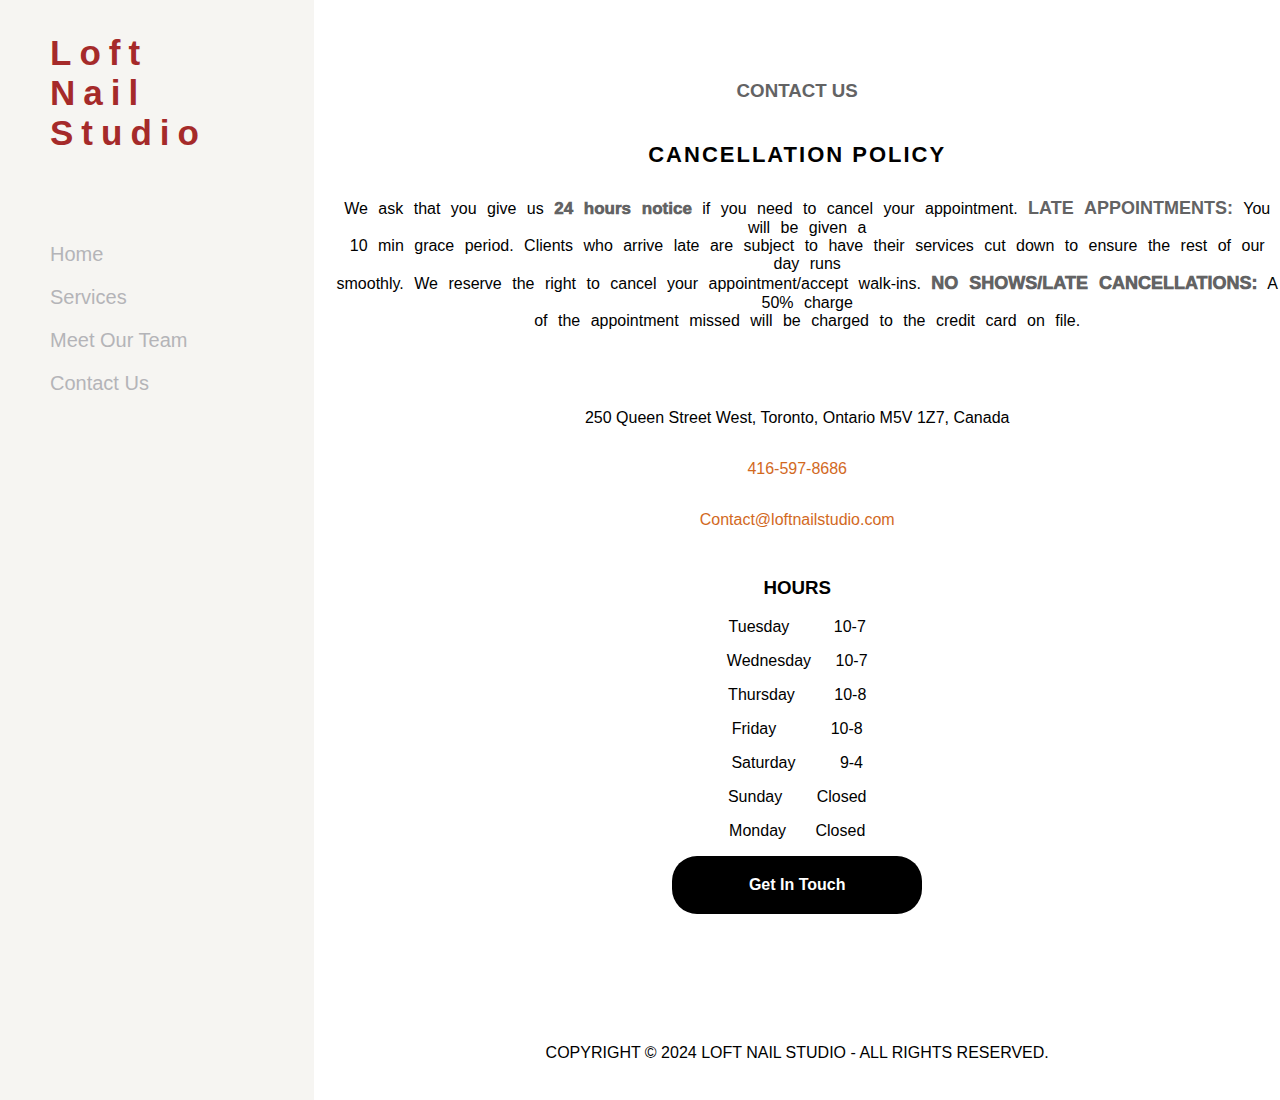
<file: contact.html>
<!DOCTYPE html>
<html lang="en">
<head>
    <meta charset="UTF-8">
    <meta name="viewport" content="width=device-width, initial-scale=1.0">
    <title>Contact Us</title> 
    <link rel="stylesheet" href="style.css">
</head>
<body>
    

    <div class="nav-container">

        <nav class="contactnav">
            <h1 class="brandname" style="font-size: 35px; font-family:'Lucida Sans', 'Lucida Sans Regular', 'Lucida Grande', 
            'Lucida Sans Unicode', Geneva, Verdana, sans-serif;color: brown; padding:10px 50px; letter-spacing:8px;">Loft <br>
                Nail <br>
                Studio</h1>

            <ul>
            <li><a href="./index.html">Home</a></li>
            <li><a href="./services.html">Services</a></li>
            <li><a href="./team.html">Meet Our Team</a></li>
            <li><a href="./contact.html">Contact Us</a></li>
            </ul>
        </nav>

        <div class="contact" style="text-align: center; font-family: 'Lucida Sans', 'Lucida Sans Regular', 'Lucida Grande', 'Lucida Sans Unicode', Geneva, Verdana, sans-serif;">
            <h3 class="cancellation-policy" style="color: #636364;">CONTACT US</h3>
            <h3 style="font-weight:700; letter-spacing:2px ; font-size: 22px; font-family: 'Segoe UI', Tahoma, Geneva, Verdana, sans-serif;">CANCELLATION POLICY</h3>
            <p class="policy">We ask that you give us <span style="color: #636364;font-size:17px; font-weight: 1000;">24 hours notice</span> if you need to cancel your appointment.  
                <span style="color:#636364;font-weight: 900;font-size: large;">LATE APPOINTMENTS:</span> You will be given a<br> 10 min grace period. Clients who arrive late are subject
                 to have their services cut down to ensure the rest of our day runs<br> smoothly. We reserve the right
                  to cancel your appointment/accept walk-ins. <span style="color:#636364;font-size: large;font-weight: 1000;">NO SHOWS/LATE CANCELLATIONS:</span> A 50% charge <br>of the 
                  appointment missed will be charged to the credit card on file.
                  <div class="contact-details">
                    <p class="address" style="font-family: 'Lucida Sans', 'Lucida Sans Regular', 'Lucida Grande', 'Lucida Sans Unicode', 
                    Geneva, Verdana, sans-serif;">250 Queen Street West, Toronto, Ontario M5V 1Z7, Canada</p>
                    <p style="color: chocolate;font-weight:400;" class="mobile">416-597-8686</p>
                    <p style="color: chocolate;font-weight:400" class="email">Contact@loftnailstudio.com</p>
                    </div> 
                    <div class="time-details">
                        <div class="hours">
                        <h3>HOURS</h3>
                        <p class="time" style="word-spacing:40px ;">Tuesday         10-7</p>
                        <p class="time" style="word-spacing:20px ;">Wednesday       10-7</p>
                        <p class="time" style="word-spacing:35px ;">Thursday        10-8</p>
                        <p class="time" style="word-spacing:50px ;">Friday          10-8</p>
                        <p class="time" style="word-spacing:40px ;">Saturday        9-4</p>
                        <p class="time" style="word-spacing:30px ;">Sunday         Closed</p>
                        <p class="time" style="word-spacing:25px ;">Monday         Closed</p>
                    </div>
                    <div class="get-in-touch"><button>Get In Touch</button></div>
            </div>
            <div class="copyright">
                <footer  class="contact-copy">
                    <p>COPYRIGHT &copy; 2024 LOFT NAIL STUDIO - ALL RIGHTS RESERVED.</p>
                    </footer>
            </div>
            </div>
            </div>
            
        </body>
        </html>

<!---ask if the title has to be the name of the brand on each page--->
</file>
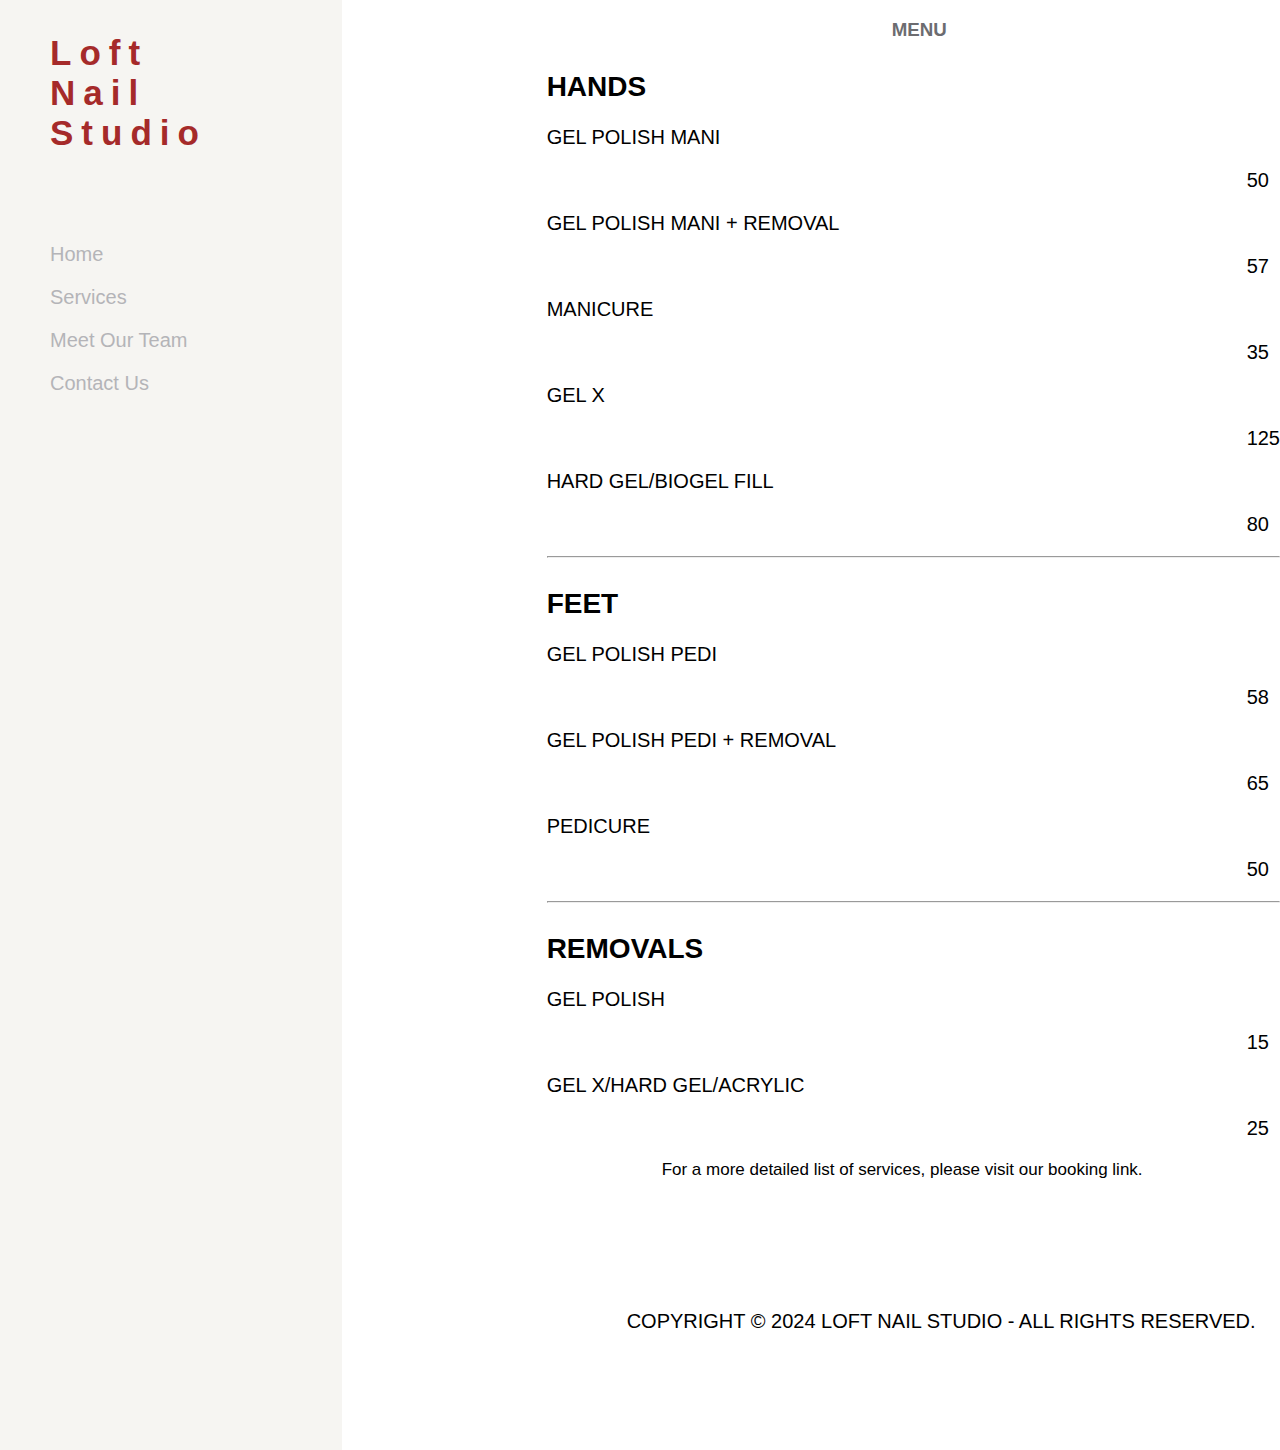
<file: services.html>
<!DOCTYPE html>
<html lang="en">
<head>
    <meta charset="UTF-8">
    <meta name="viewport" content="width=device-width, initial-scale=1.0">
    <title>Services</title>
    <link rel="stylesheet" href="style.css">
</head>
<body>

     
    <div class="nav-container">

        <nav class="servicenav">
            <h1 class="brandname" style="font-size: 35px; font-family:'Lucida Sans', 'Lucida Sans Regular', 'Lucida Grande', 
            'Lucida Sans Unicode', Geneva, Verdana, sans-serif;color: brown; padding:10px 50px; letter-spacing:8px;">Loft <br>
                Nail <br>
                Studio</h1>
    
            <ul>
            <li><a href="./index.html">Home</a></li>
            <li><a href="./services.html">Services</a></li>
            <li><a href="./team.html">Meet Our Team</a></li>
            <li><a href="./contact.html">Contact Us</a></li>
            </ul>
        </nav>

        <div class="menu">
        <h3 style="margin-right: 50px;" class="menu">MENU</h3>
        <div >
        <h2>HANDS</h2>      
        </div>
        <div class="pricing">
        <p class="style" style="margin-left: 205px;">GEL POLISH MANI</p>              <p class="price" style="margin-left: 905px;">50</p>
        <p class="style" style="margin-left: 205px;">GEL POLISH MANI + REMOVAL</p>    <p class="price" style="margin-left: 905px;">57</p>
        <p class="style" style="margin-left: 205px;">MANICURE</p>                     <p class="price" style="margin-left: 905px;">35</p>
        <p class="style" style="margin-left: 205px;">GEL X</p>                        <p class="price" style="margin-left: 905px;">125</p>
        <p class="style" style="margin-left: 205px;">HARD GEL/BIOGEL FILL</p>         <p class="price" style="margin-left: 905px;">80</p>
        <hr style="margin-left:205px;">
        
        <div >
            <h2>FEET</h2>      
            </div>
            <div class="pricing">
            <p class="style" style="margin-left: 205px;">GEL POLISH PEDI</p>              <p class="price" style="margin-left: 905px;">58</p>
            <p class="style" style="margin-left: 205px;">GEL POLISH PEDI + REMOVAL</p>    <p class="price" style="margin-left: 905px;">65</p>
            <p class="style" style="margin-left: 205px;">   PEDICURE</p>                     <p class="price" style="margin-left: 905px;">50</p>
            <hr style="margin-left: 205px;">

            </div>
            <div >
                <h2>REMOVALS</h2>      
                </div>
                <div class="pricing">
                <p class="style" style="margin-left: 205px;">GEL POLISH</p>              <p class="price" style="margin-left: 905px;">15</p>
                <p class="style" style="margin-left: 205px;">GEL X/HARD GEL/ACRYLIC</p>    <p class="price" style="margin-left: 905px;">25</p>
              </div>

              <p style="margin-left: 320px; font-size: 17px; font-family: 'Lucida Sans', 'Lucida Sans Regular', 'Lucida Grande', 'Lucida Sans Unicode', Geneva, Verdana, sans-serif;">
                For a more detailed list of services, please visit our booking link.</p>

              <div class="copyright">
                <footer  class="service-copy">
                    <p>COPYRIGHT &copy; 2024 LOFT NAIL STUDIO - ALL RIGHTS RESERVED.</p>
                    </footer>
            </div>
                </div>
        </div>
        </div>

   
</div>
</body>
</html>
</file>
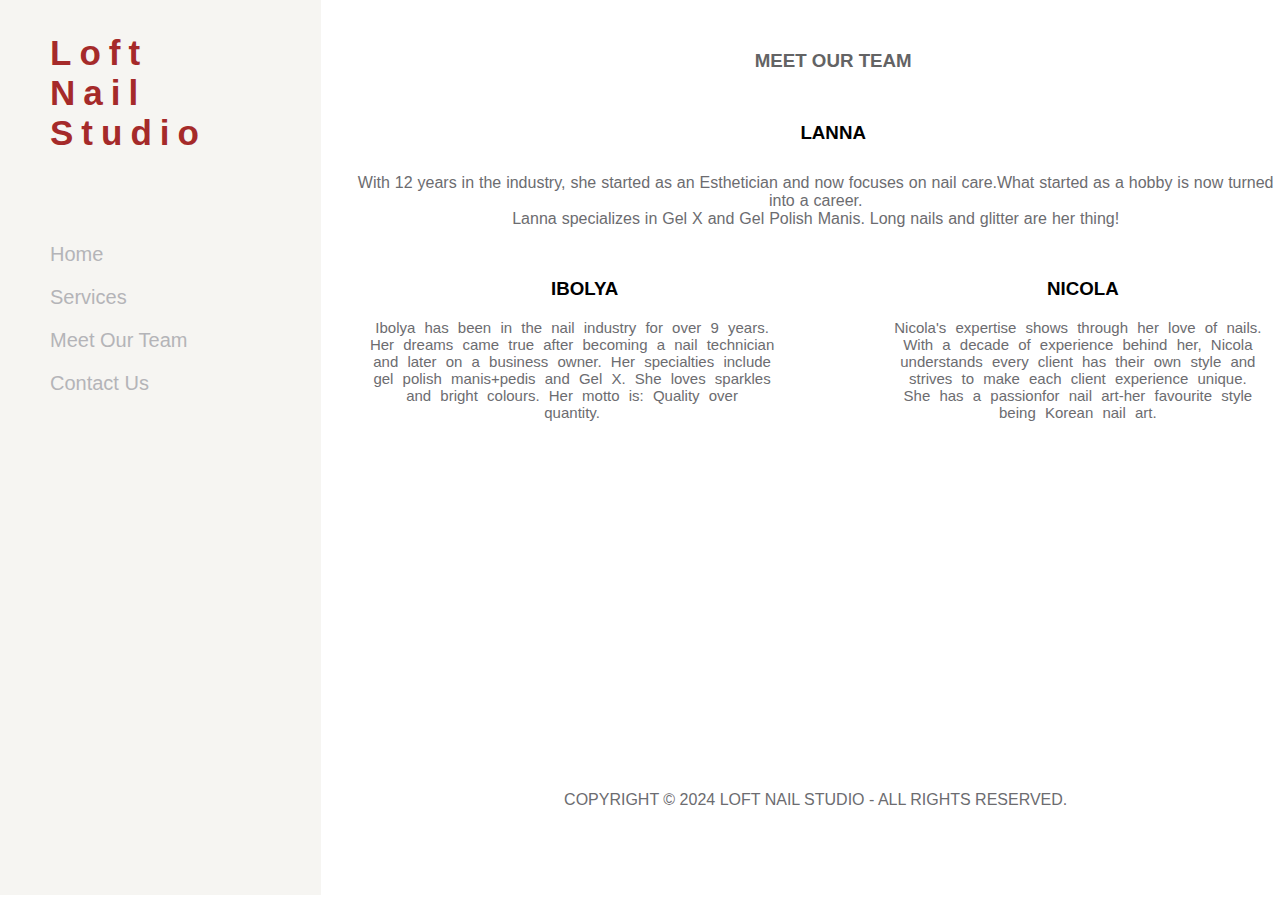
<file: team.html>
<!DOCTYPE html>
<html lang="en">
<head>
    <meta charset="UTF-8">
    <meta name="viewport" content="width=device-width, initial-scale=1.0">
    <title>Meet Our Team</title>
    <link href="style.css" rel="stylesheet">
</head>
<body>


    <div class="nav-container">

        <nav class="teamnav">
            <h1 class="brandname" style="font-size: 35px; font-family:'Lucida Sans', 'Lucida Sans Regular', 'Lucida Grande', 
            'Lucida Sans Unicode', Geneva, Verdana, sans-serif;color: brown; padding:10px 50px; letter-spacing:8px;">Loft <br>
                Nail <br>
                Studio</h1>
    
            <ul>
            <li><a href="./index.html">Home</a></li>
            <li><a href="./services.html">Services</a></li>
            <li><a href="./team.html">Meet Our Team</a></li>
            <li><a href="./contact.html">Contact Us</a></li>
            </ul>
        </nav>

        <div class="team" style="text-align: center; font-family: 'Lucida Sans', 'Lucida Sans Regular', 'Lucida Grande', 'Lucida Sans Unicode', Geneva, Verdana, sans-serif;">
            <h3 class="meet-our-team" style="color: #636364;">MEET OUR TEAM</h3>
            <h3>LANNA</h3>
            <p class="desc">With 12 years in the industry, she started as an Esthetician and now focuses on nail care.What started as a hobby is now turned into a career.<br> Lanna specializes in Gel X and Gel Polish Manis. Long nails and glitter are her thing!</p>
        <div class="more-teammates">
            <div class="team-two">
            <h3>IBOLYA</h3>
            <P>Ibolya has been in the nail industry for over 9 years.<br> Her dreams came true after
                   becoming a nail technician<br> and later on a business owner. Her specialties include<br>
                   gel polish manis+pedis and Gel X. She loves sparkles<br> and bright colours. Her motto
                   is: Quality over<br> quantity.</P>
        </div>
        <div class="team-three">
            <h3>NICOLA</h3>
            <p>Nicola's expertise shows through her love of nails.<br> With a decade of experience
               behind her, Nicola<br> understands every client has their own style and<br> strives to
               make each client experience unique.<br> She has a passionfor nail art-her favourite
               style<br> being Korean nail art.</p> 
        </div>
        </div>

        <div class="copyright">
            <footer  class="copy">
                <p>COPYRIGHT &copy; 2024 LOFT NAIL STUDIO - ALL RIGHTS RESERVED.</p>
                </footer>
               <a><i class="fa-brands fa-rocketchat"></i></a>
        </div>
        </div>

        
        </div>

    
        
</body>
</html>




<!---the align center isnt working on the h3
    check my footer placement--->
</file>
<file: style.css>
body{
    margin:0;
}

.nav-container{
    display:flex;
}

.sidenav{
    width:350px;
    background-color: #F6F5F2;
    height:2500px; 
}

.sidenav ul{
    list-style-type: none;
    margin-top: 70px;
}

.sidenav ul li{
    padding:10px;
}

.sidenav ul li a{
    text-decoration: none;
    color:#B4B4B8;
    font-size: 20px;
    font-family: 'Lucida Sans', 'Lucida Sans Regular', 'Lucida Grande', 'Lucida Sans Unicode', Geneva, Verdana, sans-serif;
}

.image-position{
    flex: 1;
    padding:0;
}

.image-position img{    
    width:1200 ;
   
 }

.centered-text{
    position:absolute;
    top:45%;
    left:42%;
    transform:translate(-3%, -35%);
    font-family:sans-serif;
    font-weight: 900;
    font-size: 35px;
    color:#F6F5F2
}

.book-online{
    position:absolute;
    top:55%;
    left:80%;
    transform: translate(-95%);
}

.book-online button{
    border:none;
    text-decoration: none;
    text-align: center;
    background-color:#F6F5F2;
    font-size:16px;
    cursor:pointer;
    margin: 4px 2px;
    border-radius: 25px;
    width: 250px;
    padding: 20px;
}

.buy-gift-card{
    position:absolute;
    top:55%;
    right:65%;
    transform: translate(125%);
}

.buy-gift-card button{
    border:none;
    text-decoration: none;
    text-align: center;
    background-color:#F6F5F2;
    border-radius: 25px;
    width: 250px;
    padding: 20px;
    font-size:16px;
    cursor:pointer;
    margin: 4px 2px;
}

.business-name{
 position: absolute;
 top:0;
 right:65px;
 margin-top:990px;
}

.picture-display{
    display:flexbox;
    text-align: center;
}

.picture-display img{
    padding:25px;
}

.picture-display a{
    text-decoration:none;
}

.ig-handle{
    color: chocolate;
    text-decoration:none;
    font-family: 'Lucida Sans', 'Lucida Sans Regular', 'Lucida Grande', 'Lucida Sans Unicode', Geneva, Verdana, sans-serif;
    font-weight: 500;
   margin:55vh;
}

.about-us h3{
    margin-bottom: 20px;
    margin-top:150px;
}

.social{
    margin-top:530px;
}

.social a{
    color: black; 
    text-decoration: none;
}

.social img{
    padding:20px;
}

.index-copy{
    text-align: center;   
    margin-top:100px;
}

.servicenav{
    width:350px;
    background-color: #F6F5F2;
    height:1450px;
}

.servicenav ul{
    list-style-type: none;
    margin-top: 70px;
}

.servicenav ul li{
    padding:10px;
}

.servicenav ul li a{
    text-decoration: none;
    color:#B4B4B8;
    font-size: 20px;
    font-family: 'Lucida Sans', 'Lucida Sans Regular', 'Lucida Grande', 'Lucida Sans Unicode', Geneva, Verdana, sans-serif;
}

.menu h3{
    margin-left: 550px;
    color:#6c6c70;
    font-family: 'Lucida Sans', 'Lucida Sans Regular', 'Lucida Grande', 'Lucida Sans Unicode', Geneva, Verdana, sans-serif;
}

.menu h2{
    margin-left: 205px;
    font-size:28px;
    margin-top: 30px;
    font-family: 'Lucida Sans', 'Lucida Sans Regular', 'Lucida Grande', 'Lucida Sans Unicode', Geneva, Verdana, sans-serif;
}

.style{
    font-size: 20px;
}


.pricing{
    font-size: 20px;
    
    font-family: 'Segoe UI', Tahoma, Geneva, Verdana, sans-serif;
}

.service-copy{
    margin-left: 285px;  
    margin-top:130px;
 }

.teamnav{
    width:350px;
    background-color: #F6F5F2;
    height:895px;
}

.teamnav ul{
    list-style-type: none;
    margin-top: 70px;
}

.teamnav ul li{
    padding:10px;
}

.teamnav ul li a{
    text-decoration: none;
    color:#B4B4B8;
    font-size: 20px;
    font-family: 'Lucida Sans', 'Lucida Sans Regular', 'Lucida Grande', 'Lucida Sans Unicode', Geneva, Verdana, sans-serif;
}
.team p {
    color: black;
    margin-left: 30px;
    margin-top:30px;
    margin-bottom: 0;
    color:#6c6c70;
    font-family: 'Lucida Sans', 'Lucida Sans Regular', 'Lucida Grande', 'Lucida Sans Unicode', Geneva, Verdana, sans-serif;
}

.desc{
    justify-content:center ;
    word-spacing: 0.5px;
}

.team h3{
    margin-top:50px;
    text-align: center;
    margin-left: 65px;
}

.more-teammates{
    display:flex;
    text-align: center;
    justify-content: center;
}

.team-two h3 {
    margin-right:30px
}

.team-two p {
    margin-top: 10px;
    margin-right: 20px;
    font-size: 15px;
    word-spacing: 5px;
}

.team-three h3 {
    margin-left:110px;
}

.team-three p {
    margin-top: 10px;
    margin-left:100px;
    font-size: 15px;
    word-spacing:5px;
}

.contactnav{
    width:350px;
    background-color: #F6F5F2;
    height:1100px;
}

.contactnav ul{
    list-style-type: none;
    margin-top: 70px;
}

.contactnav ul li{
    padding:10px;
}

.contactnav ul li a{
    text-decoration: none;
    color:#B4B4B8;
    font-size: 20px;
    font-family: 'Lucida Sans', 'Lucida Sans Regular', 'Lucida Grande', 'Lucida Sans Unicode', Geneva, Verdana, sans-serif;
}

.contact{
    margin-top:40px;
}


.contact h3{
    margin-top:40px;
}

.policy{
    margin-top:30px;
    justify-content:center;
    margin-left: 20px;
    word-spacing: 6px;
    font-family: 'Lucida Sans', 'Lucida Sans Regular', 'Lucida Grande', 'Lucida Sans Unicode', Geneva, Verdana, sans-serif;
}

.contact-details{
   justify-content:center;
    margin-top: 70px;
    line-height: 35px;
}


.copy{
   text-align: center;   
   margin-top:370px;
   
}

.get-in-touch button{
    border:none;
    color:#fff;
    text-decoration: none;
    text-align: center;
    background-color:black;
    border-radius: 25px;
    width: 250px;
    padding: 20px;
    font-size:16px;
    cursor:pointer;
    font-weight: 600;
}

.contact-copy{
    text-align: center;   
    margin-top:130px;
    
 }
</file>
